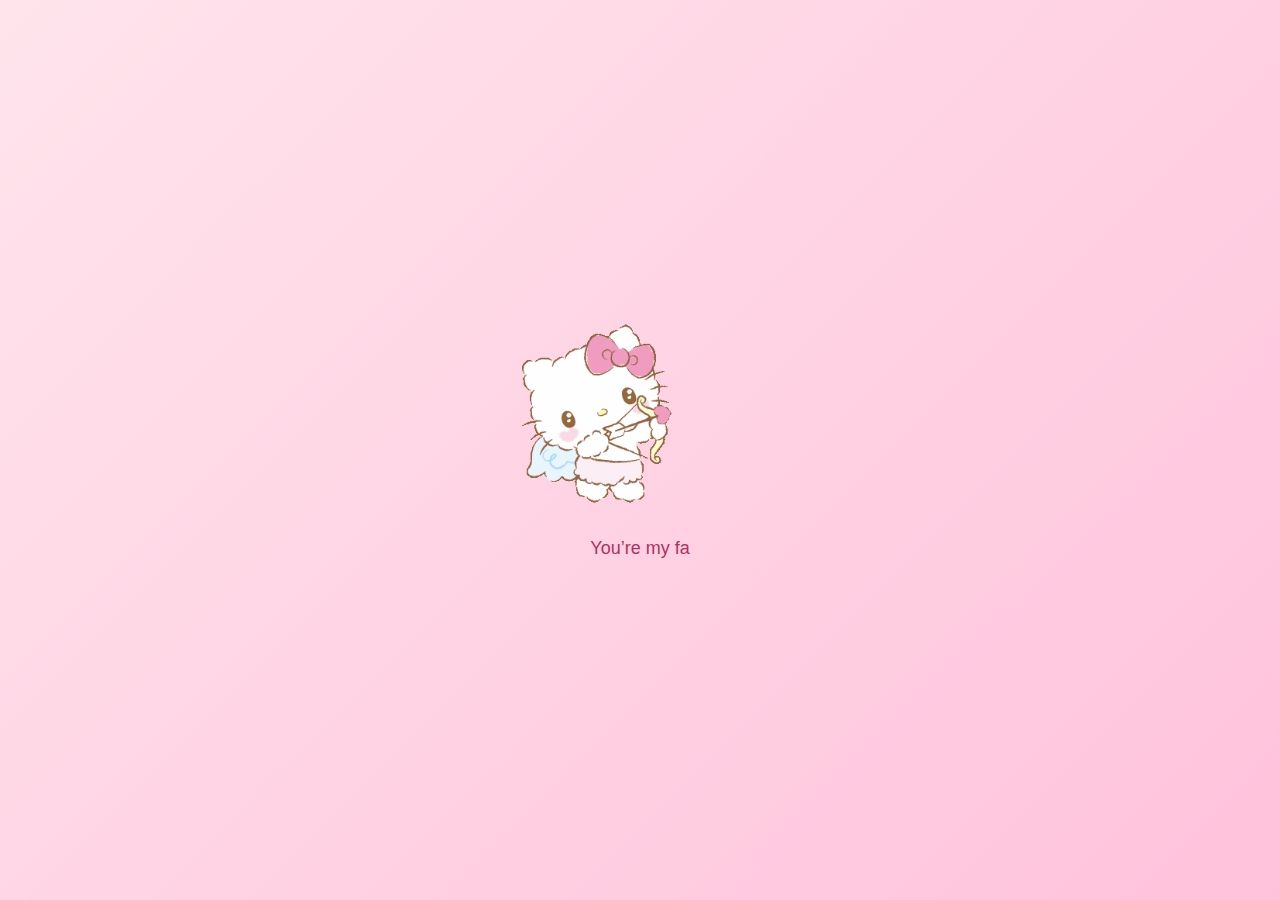
<file: index.html>
<!DOCTYPE html>
<html lang="en">
<head>
<meta charset="UTF-8">
<meta name="viewport" content="width=device-width, initial-scale=1.0">
<title>For You ❤️</title>

<link rel="stylesheet" href="css/style.css">

</head>

<body>

<div class="container">

    <!-- GIF -->
   <img src="intro.gif" class="valentine-gif">

    <!-- Typing Caption -->
    <p class="caption" id="typing-text"></p>

</div>

<script src="js/script.js"></script>

</body>
</html>
</file>
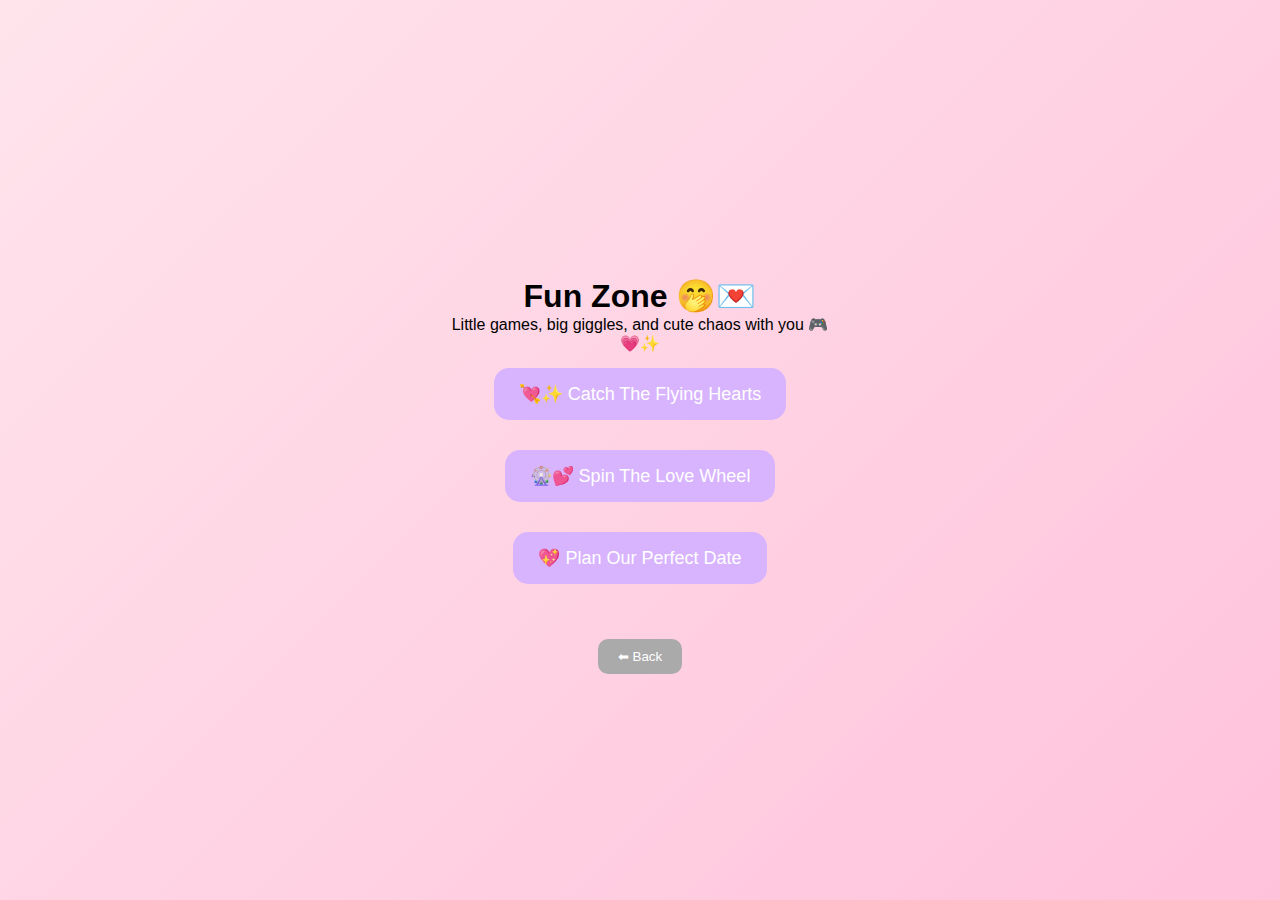
<file: funzone.html>
<!DOCTYPE html>
<html lang="en">
<head>
<meta charset="UTF-8">
<meta name="viewport" content="width=device-width, initial-scale=1.0">
<title>Fun Zone 🤭</title>
<link rel="stylesheet" href="css/style.css">
<style>
.funzone-container { text-align: center; margin-top: 50px; font-family: 'Comic Neue', cursive; }
.fun-btn { margin: 15px; padding: 15px 25px; font-size: 18px; border-radius: 15px; cursor: pointer; background: #d8b4fe; color: white; border: none; }
.back-btn { margin-top: 40px; padding: 10px 20px; border-radius: 10px; cursor: pointer; background: #aaa; color: white; border: none; }
</style>
<link href="https://fonts.googleapis.com/css2?family=Comic+Neue:wght@400;700&display=swap" rel="stylesheet">
</head>
<body>

<div class="container funzone-container">
  <h1 class="funzone-heading">Fun Zone 🤭💌</h1>
  <p class="funzone-desc">Little games, big giggles, and cute chaos with you 🎮💗✨</p>

  <div class="funzone-buttons">
    <button class="fun-btn hearts-btn" onclick="window.location.href='funzone/catch-hearts.html'">💘✨ Catch The Flying Hearts</button>
    <button class="fun-btn wheel-btn" onclick="window.location.href='funzone/love-wheel.html'">🎡💕 Spin The Love Wheel</button>
    <button class="fun-btn date-btn" onclick="window.location.href='funzone/date-planner.html'">💖 Plan Our Perfect Date</button>
  </div>

  <button class="back-btn" onclick="window.location.href='menu.html'">⬅ Back</button>
</div>

</body>
</html>
</file>
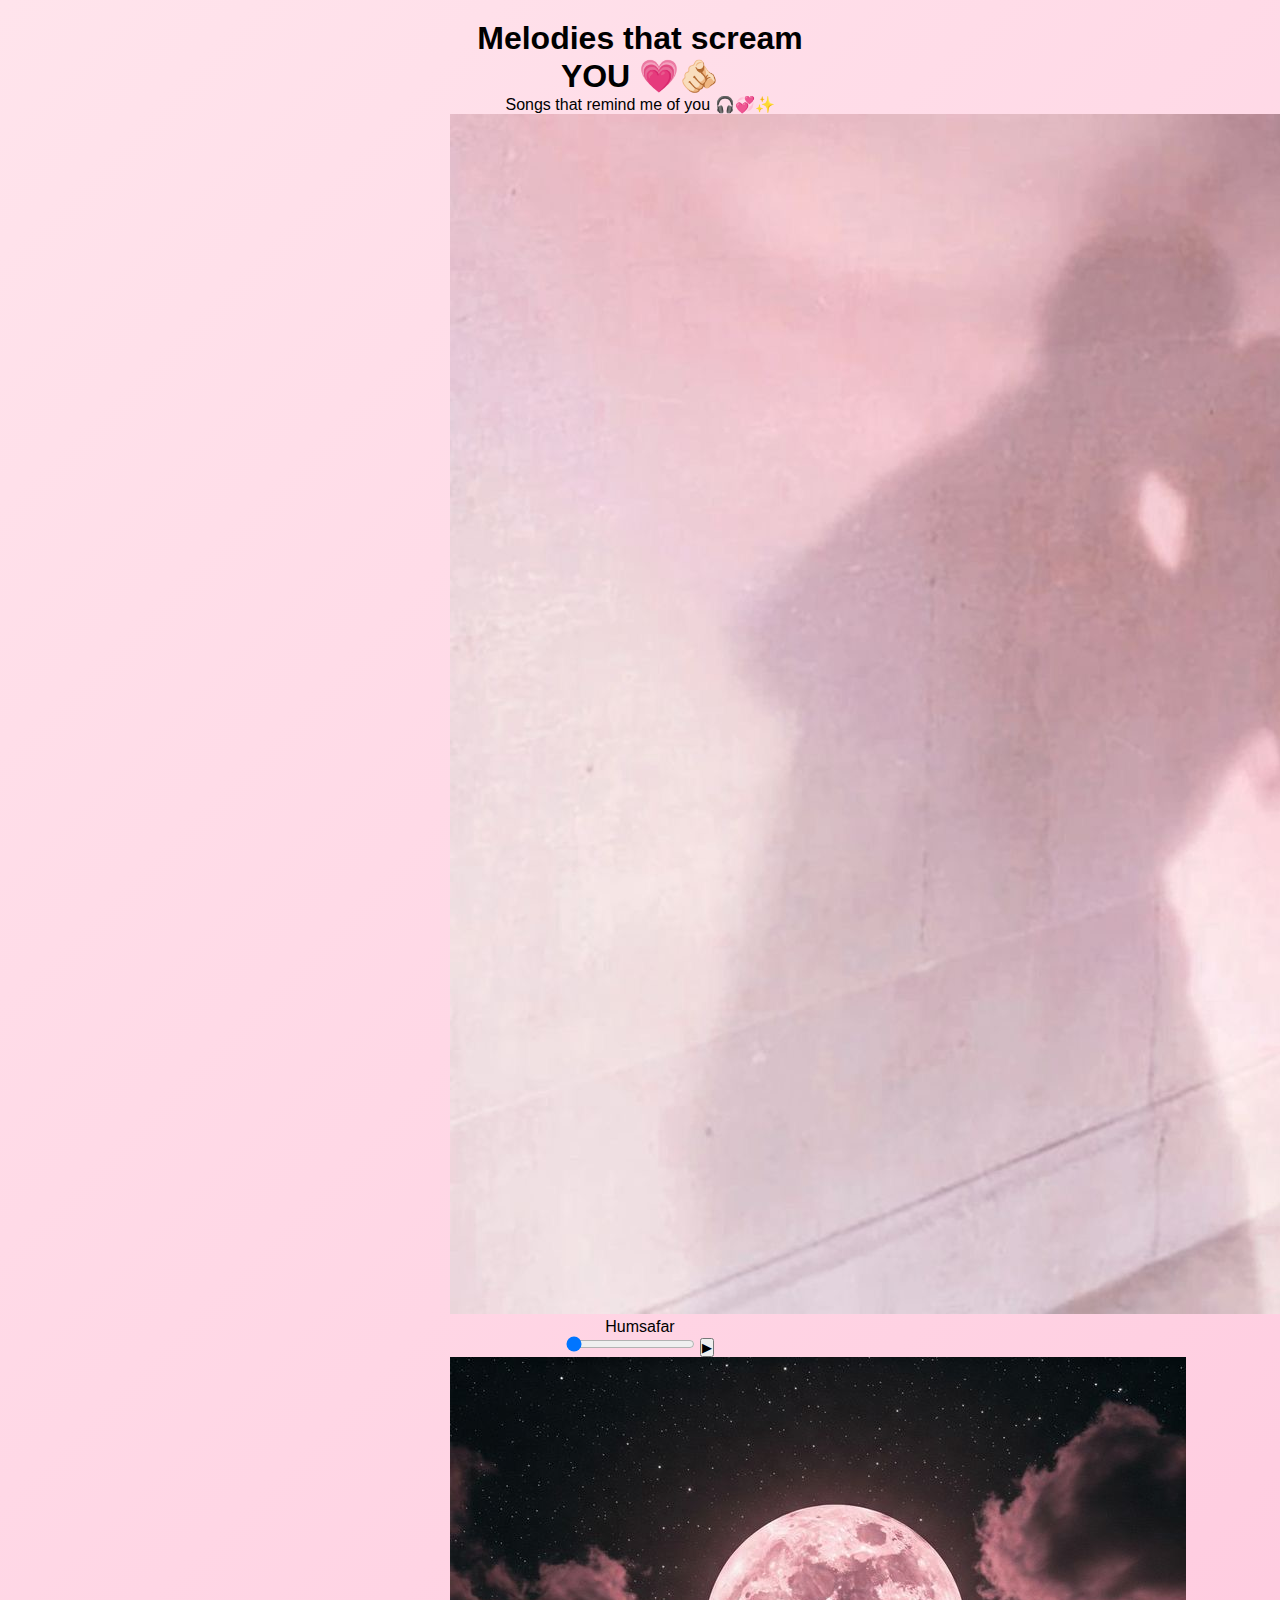
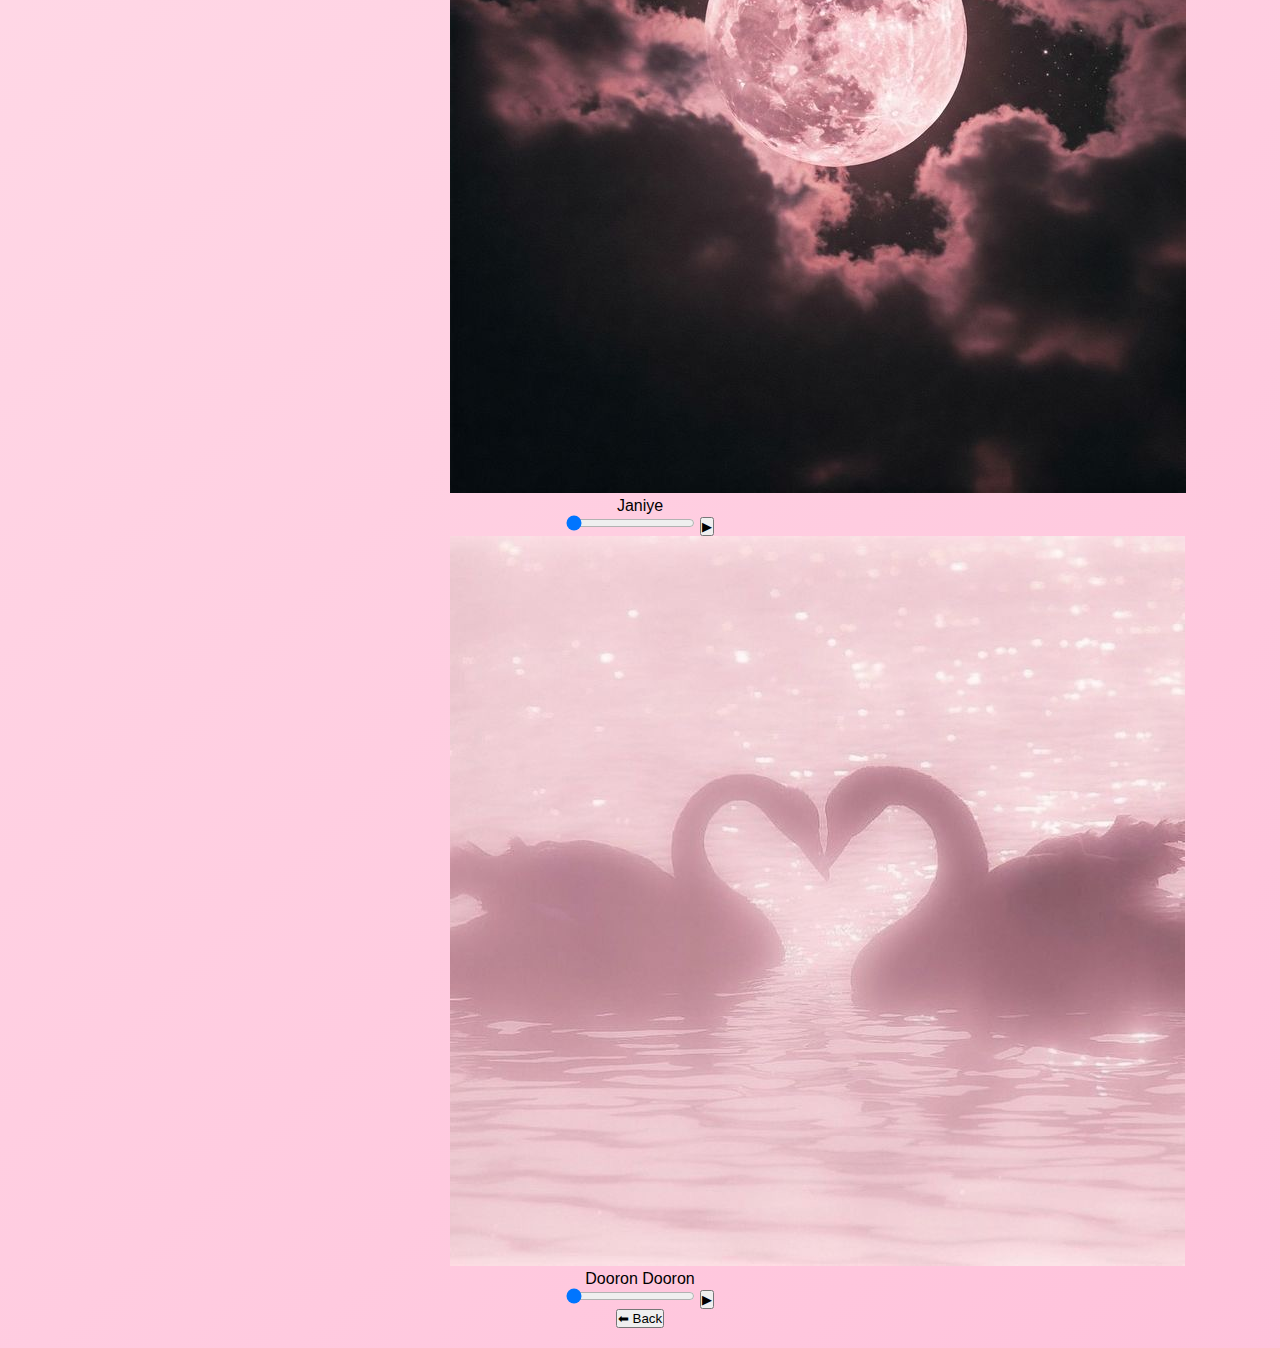
<file: melodies.html>
<!DOCTYPE html>
<html lang="en">
<head>
<meta charset="UTF-8">
<meta name="viewport" content="width=device-width, initial-scale=1.0">
<title>Melodies 💗</title>

<link rel="stylesheet" href="css/style.css">
</head>

<body>

<div class="container melodies-container">

<h1 class="melodies-heading">
Melodies that scream YOU 💗🫵🏻
</h1>

<p class="melodies-desc">
Songs that remind me of you 🎧💞✨
</p>

<!-- SONG 1 -->
<div class="song-card">

<img src="assets/song-images/song1.jpg" class="song-img">

<div class="player">

<p class="song-title">Humsafar</p>

<audio id="song1" src="assets/songs/song1.mp3"></audio>

<input type="range" value="0" class="progress" id="progress1">

<button class="play-btn" onclick="toggleSong('song1','progress1', this)">
▶
</button>

</div>
</div>

<!-- SONG 2 -->
<div class="song-card">

<img src="assets/song-images/song2.jpg" class="song-img">

<div class="player">

<p class="song-title">Janiye</p>

<audio id="song2" src="assets/songs/song2.mp3"></audio>

<input type="range" value="0" class="progress" id="progress2">

<button class="play-btn" onclick="toggleSong('song2','progress2', this)">
▶
</button>

</div>
</div>

<!-- SONG 3 -->
<div class="song-card">

<img src="assets/song-images/song3.jpg" class="song-img">

<div class="player">

<p class="song-title">Dooron Dooron</p>

<audio id="song3" src="assets/songs/song3.mp3"></audio>

<input type="range" value="0" class="progress" id="progress3">

<button class="play-btn" onclick="toggleSong('song3','progress3', this)">
▶
</button>

</div>
</div>

<button class="back-btn" onclick="window.location.href='menu.html'">
⬅ Back
</button>

</div>

<script src="js/melodies.js" defer></script>

</body>
</html>
</file>
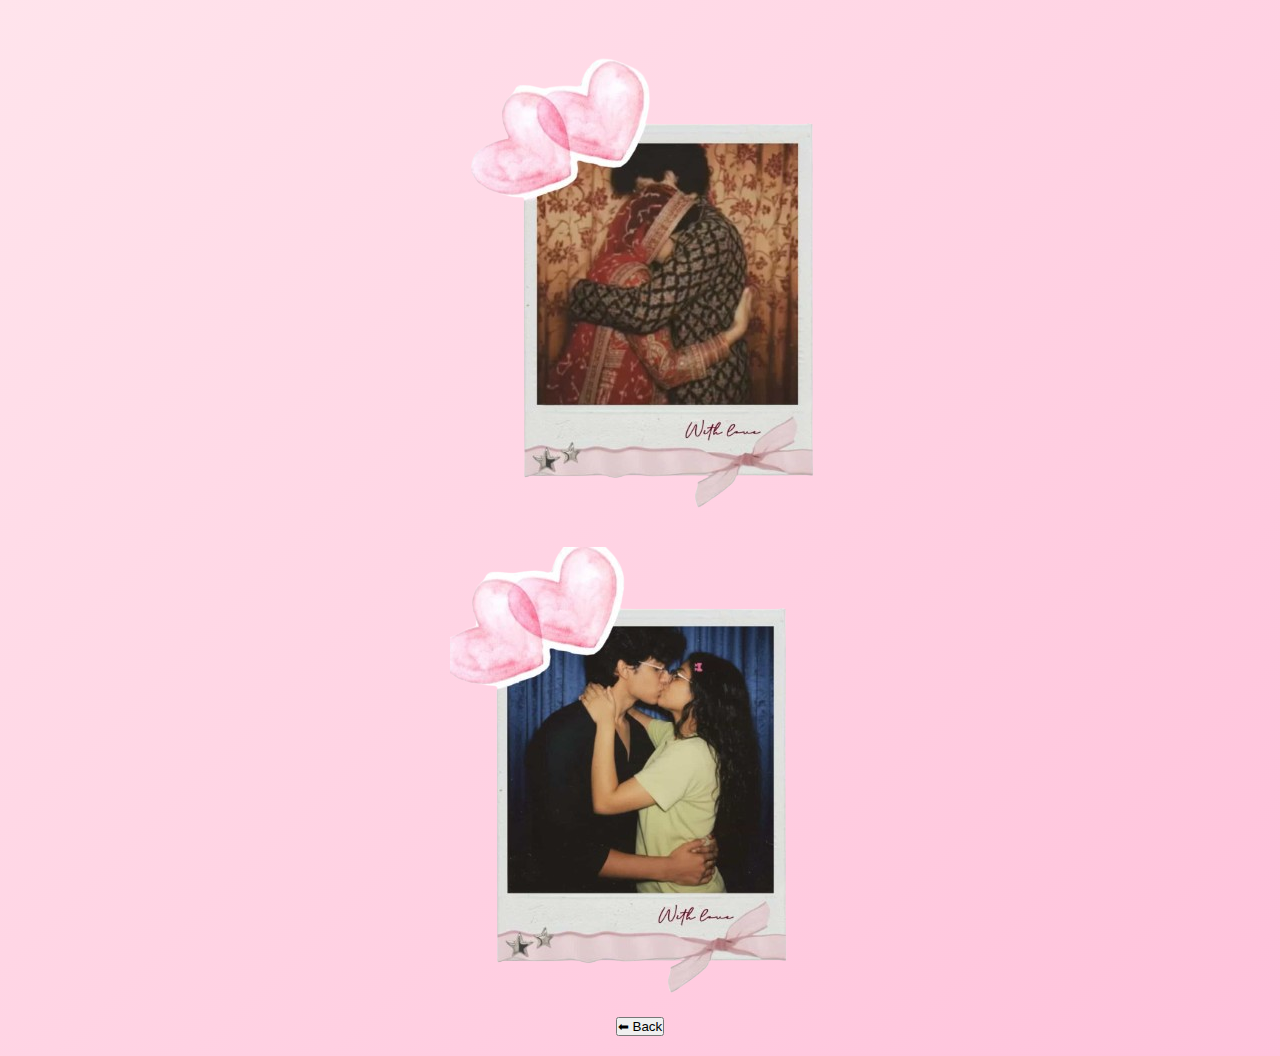
<file: memories.html>
<!DOCTYPE html>
<html lang="en">
<head>
<meta charset="UTF-8">
<meta name="viewport" content="width=device-width, initial-scale=1.0">
<title>Us 🫂✨</title>

<link rel="stylesheet" href="css/style.css">
</head>

<body>

<div class="container memories-container">

<!-- Photo 1 -->
<img src="assets/images/photo1.jpg" class="memory-img">

<!-- Photo 2 -->
<img src="assets/images/photo2.jpg" class="memory-img">

<!-- Back Button -->
<button class="back-btn" onclick="window.location.href='menu.html'">
⬅ Back
</button>

</div>

<script src="js/memories.js" defer></script>

</body>
</html>
</file>
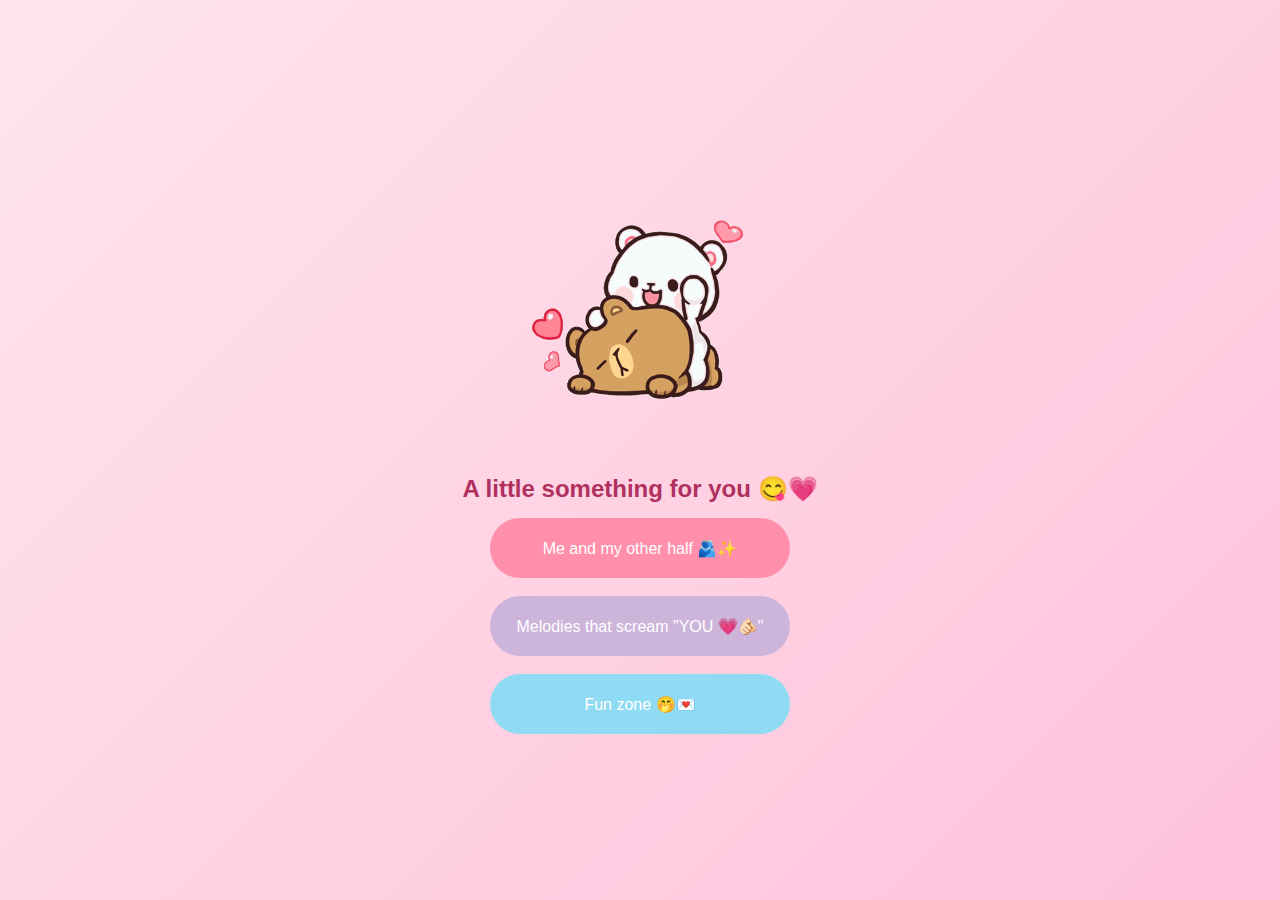
<file: menu.html>
<!DOCTYPE html>
<html lang="en">
<head>
<meta charset="UTF-8">
<meta name="viewport" content="width=device-width, initial-scale=1.0">
<title>For You 💗</title>

<link rel="stylesheet" href="css/style.css">
</head>

<body>

<div class="container">

    <img src="assets/gifs/menu.gif" class="valentine-gif">

    <h2 class="menu-caption">
        A little something for you 😋💗
    </h2>

    <div class="menu-buttons">

        <button class="menu-btn">
            Me and my other half 🫂✨
        </button>

        <button class="menu-btn">
            Melodies that scream "YOU 💗🫵🏻"
        </button>

        <button class="menu-btn">
            Fun zone 🤭💌
        </button>

    </div>

</div>

</body>
</html>
</file>
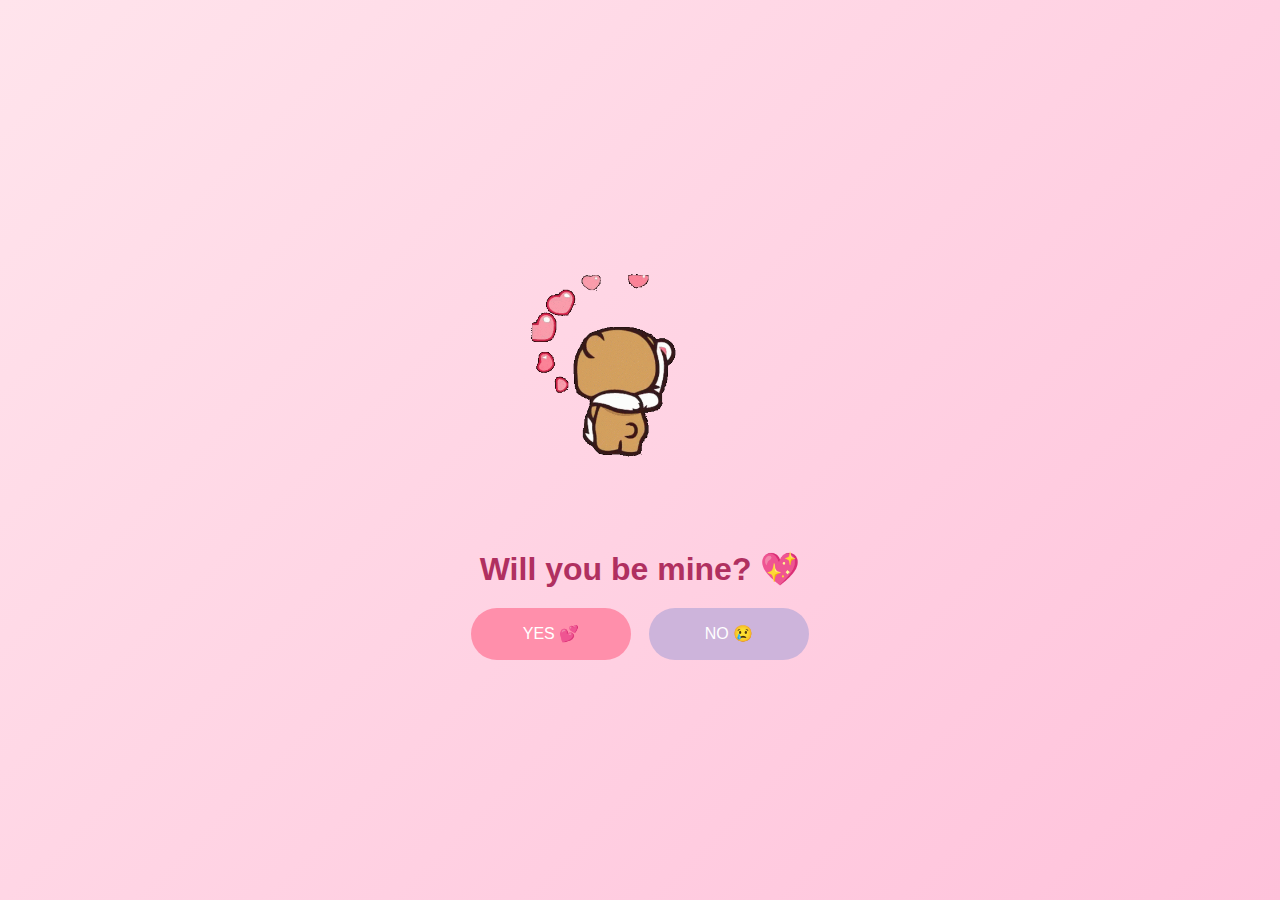
<file: proposal.html>
<!DOCTYPE html>
<html lang="en">
<head>
<meta charset="UTF-8">
<meta name="viewport" content="width=device-width, initial-scale=1.0">
<title>Will You Be Mine 💕</title>

<link rel="stylesheet" href="css/style.css">
</head>

<body>

<div class="container">

<img 
src="assets/gifs/proposal.gif"
class="valentine-gif"
loading="lazy"
decoding="async"
alt="Proposal gif"
>

<h1 class="question">Will you be mine? 💖</h1>

<p id="convince-text"></p>

<div class="buttons">
<button class="yes-btn" onclick="sayYes()">YES 💕</button>
<button class="no-btn" id="noBtn">NO 😢</button>
</div>

</div>

<script src="js/proposal.js" defer></script>
</body>
</html>
</file>
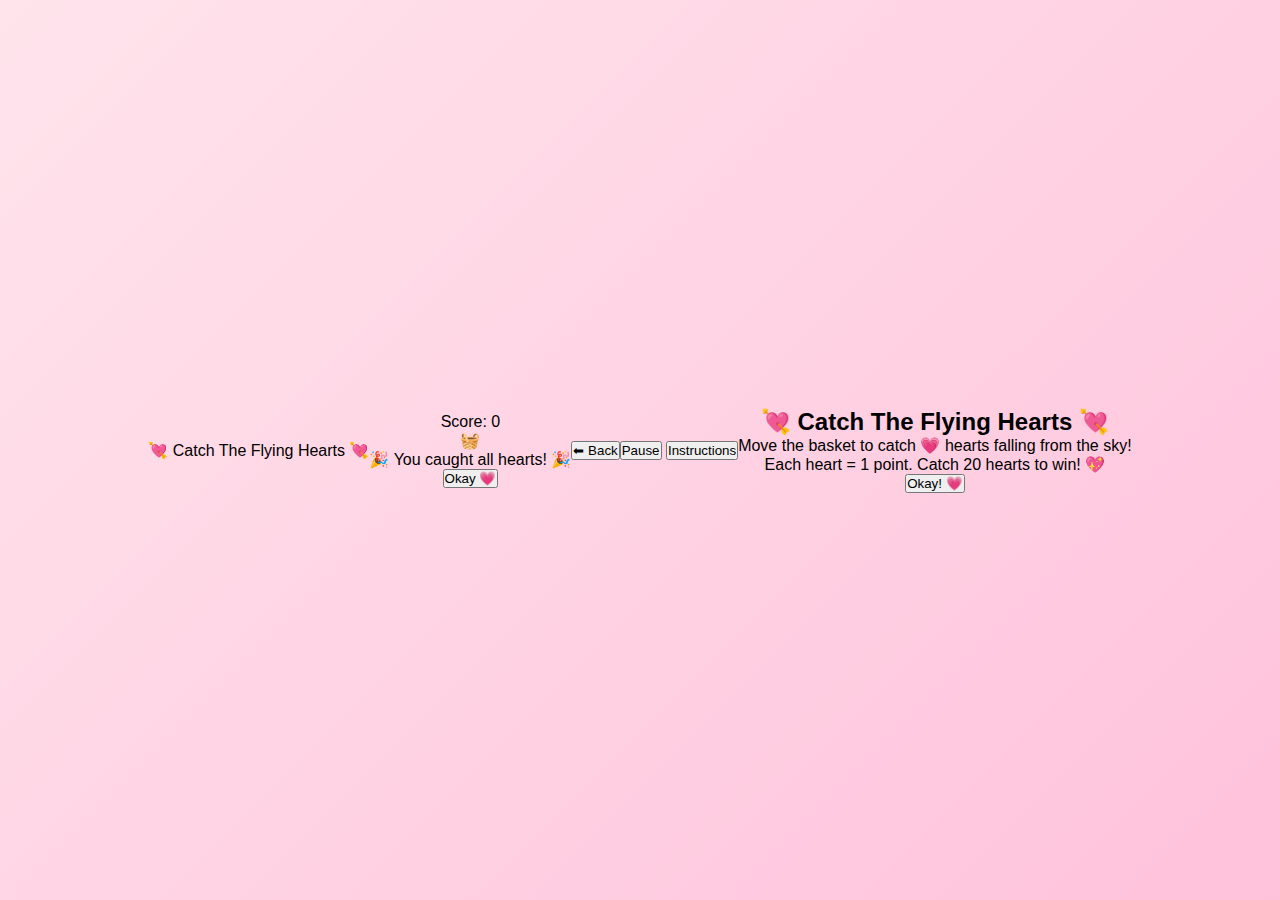
<file: funzone/catch-hearts.html>
<!DOCTYPE html>
<html lang="en">
<head>
<meta charset="UTF-8">
<meta name="viewport" content="width=device-width, initial-scale=1.0">
<title>💘 Catch The Flying Hearts</title>
<link rel="stylesheet" href="../css/style.css">
</head>
<body>

<!-- Game title -->
<div id="game-title">💘 Catch The Flying Hearts 💘</div>

<!-- iPhone-style game box -->
<div id="game-container">
  <div id="score">Score: 0</div>
  <div id="basket">🧺</div>
  <div id="game-over">
    🎉 You caught all hearts! 🎉
    <br>
    <button id="okGameOver">Okay 💗</button>
  </div>
</div>

<!-- Back button below the game box -->
<div class="back-button-container">
  <button id="backBtn" onclick="window.location.href='../funzone.html'">⬅ Back</button>
</div>

<!-- Controls -->
<div id="controls">
  <button id="pauseBtn">Pause</button>
  <button id="instructionsBtn">Instructions</button>
</div>

<!-- Instructions overlay -->
<div id="instructions-overlay">
  <div id="instructions">
    <h2>💘 Catch The Flying Hearts 💘</h2>
    <p>Move the basket to catch 💗 hearts falling from the sky!<br>
       Each heart = 1 point. Catch 20 hearts to win! 💖</p>
    <button id="startGame">Okay! 💗</button>
  </div>
</div>

<script src="../js/catch-hearts.js"></script>
</body>
</html>
</file>
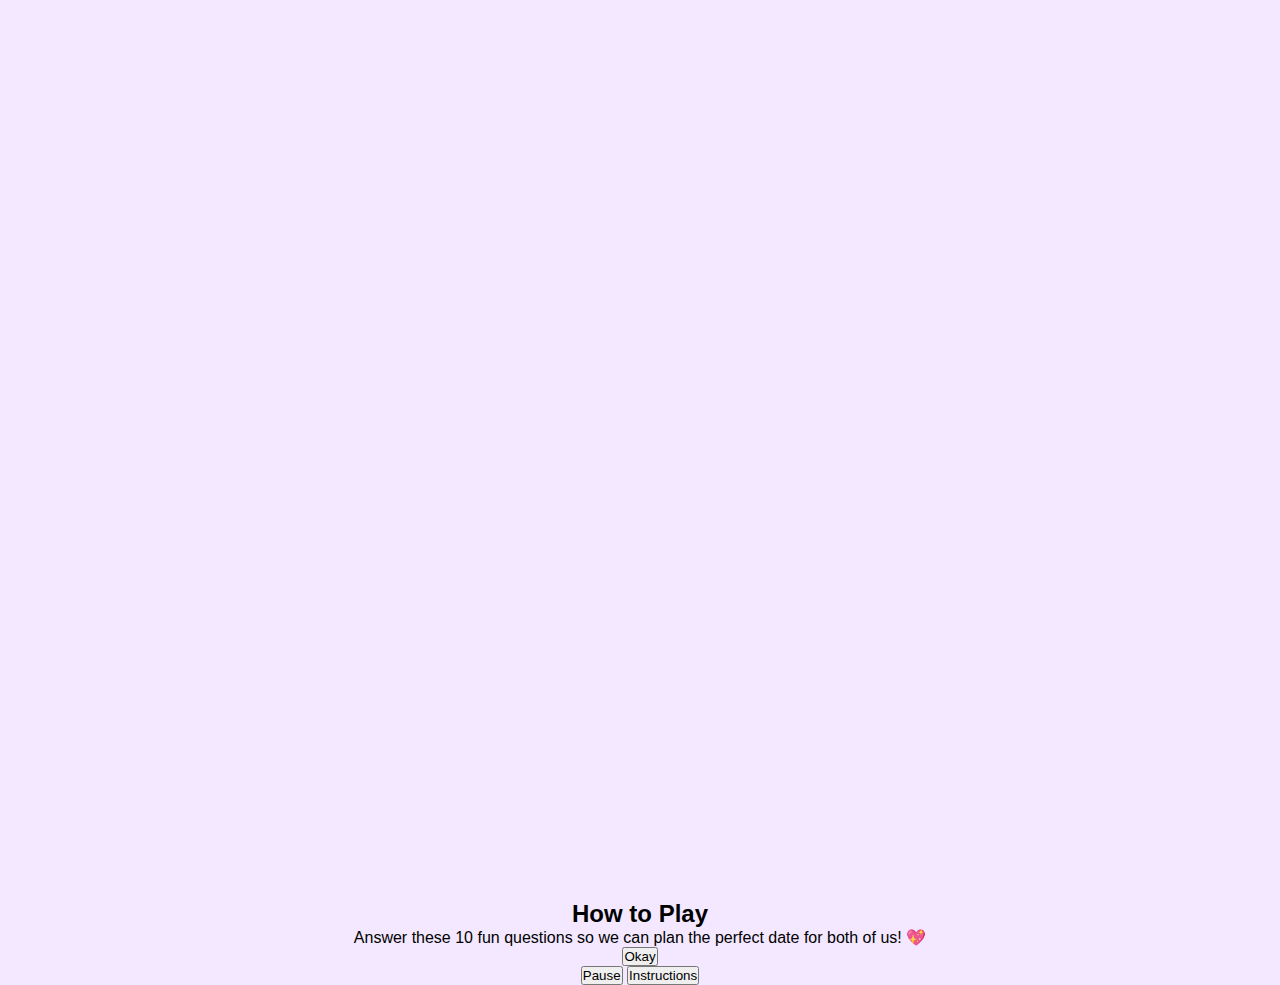
<file: funzone/date-planner.html>
<!DOCTYPE html>
<html lang="en">
<head>
<meta charset="UTF-8">
<meta name="viewport" content="width=device-width, initial-scale=1.0">
<title>💖 Your Perfect Date</title>
<link rel="stylesheet" href="../css/style.css">
<link href="https://fonts.googleapis.com/css2?family=Comic+Neue:wght@400;700&display=swap" rel="stylesheet">
<style>
body { margin:0; font-family: 'Comic Neue', cursive; background:#f3e8ff; }
#game-background { width:100%; min-height:100vh; display:flex; flex-direction:column; justify-content:center; align-items:center; }
#question-container { text-align:center; margin-top:50px; 
                    <!-- Back button -->
<button id="backBtn" class="back-btn" onclick="window.location.href='../funzone.html'">⬅ Back</button>
}
#question { font-size:22px; font-weight:bold; margin-bottom:20px; }
.option-btn { display:block; margin:10px auto; padding:10px 20px; border-radius:15px; border:none; cursor:pointer; background:#d8b4fe; color:white; font-size:18px; width:60%; max-width:300px; }
.option-btn:hover { background:#c084fc; }
#result-container { text-align:center; margin-top:50px; max-width:80%; }
#result-title { font-size:32px; font-weight:bold; margin-bottom:15px; color:#6b21a8; }
#result-desc { font-size:20px; color:#4b0082; }
</style>
</head>
<body>

<div id="game-container">

  <div id="game-background">
    <div id="question-container" style="display:none;">
      <div id="question"></div>
      <button class="option-btn" id="opt0"></button>
      <button class="option-btn" id="opt1"></button>
      <button class="option-btn" id="opt2"></button>
      <button class="option-btn" id="opt3"></button>
    </div>

    <div id="result-container" style="display:none;">
      <div id="result-title"></div>
      <div id="result-desc"></div>
    </div>
  </div>

  <div id="instructions">
    <h2>How to Play</h2>
    <p>Answer these 10 fun questions so we can plan the perfect date for both of us! 💖</p>
    <button id="startGame">Okay</button>
  </div>

  <div id="controls">
    <button id="pauseBtn">Pause</button>
    <button id="instructionsBtn">Instructions</button>
  </div>

</div>

<script src="../js/date-planner.js"></script>
<script src="../js/game-common.js"></script>
<script>
function startGame(){ startDatePlanner(); }
</script>

</body>
</html>
</file>
<file: css/style.css>
*{
margin:0;
padding:0;
box-sizing:border-box;
font-family:"Poppins",sans-serif;
}

body{
min-height:100vh;
background:linear-gradient(135deg,#ffe4ec,#ffc2db);
display:flex;
justify-content:center;
align-items:center;
text-align:center;
}

.container{
padding:20px;
max-width:420px;
width:90%;
}

/* Video Styling */
.valentine-gif{
width:75%;
max-width:300px;
border-radius:20px;
margin-bottom:20px;
will-change:transform;
}

/* Intro Text */
#typing-text{
font-size:18px;
color:#b03060;
min-height:50px;
}

/* Proposal Page */
.question{
color:#b03060;
margin-bottom:10px;
}

#convince-text{
color:#cc4b7a;
margin-bottom:10px;
}

/* Proposal Buttons */
.buttons{
display:flex;
justify-content:center;
gap:18px;
margin-top:20px;
}

.yes-btn,.no-btn{
width:160px;
height:52px;
border:none;
border-radius:30px;
font-size:16px;
color:white;
cursor:pointer;
transition:.3s;
}

.yes-btn{
background:#ff8fab;
}

.no-btn{
background:#cdb4db;
position:relative;
}

.yes-btn:hover,.no-btn:hover{
transform:scale(1.08);
}

/* Menu Page */
.menu-caption{
color:#b03060;
margin-bottom:15px;
}

.menu-buttons{
display:flex;
flex-direction:column;
align-items:center;
gap:18px;
}

.menu-btn{
width:300px;
height:60px;
border:none;
border-radius:30px;
font-size:16px;
color:white;
cursor:pointer;
transition:.3s;
}

.menu-btn:nth-child(1){
background:#ff8fab;
}

.menu-btn:nth-child(2){
background:#cdb4db;
}

.menu-btn:nth-child(3){
background:#90dbf4;
}

.menu-btn:hover{
transform:scale(1.05);
}

/* Mobile */
@media(max-width:480px){

.menu-btn{
width:90%;
height:55px;
}

.yes-btn,.no-btn{
width:135px;
height:48px;
}
}
</file>
